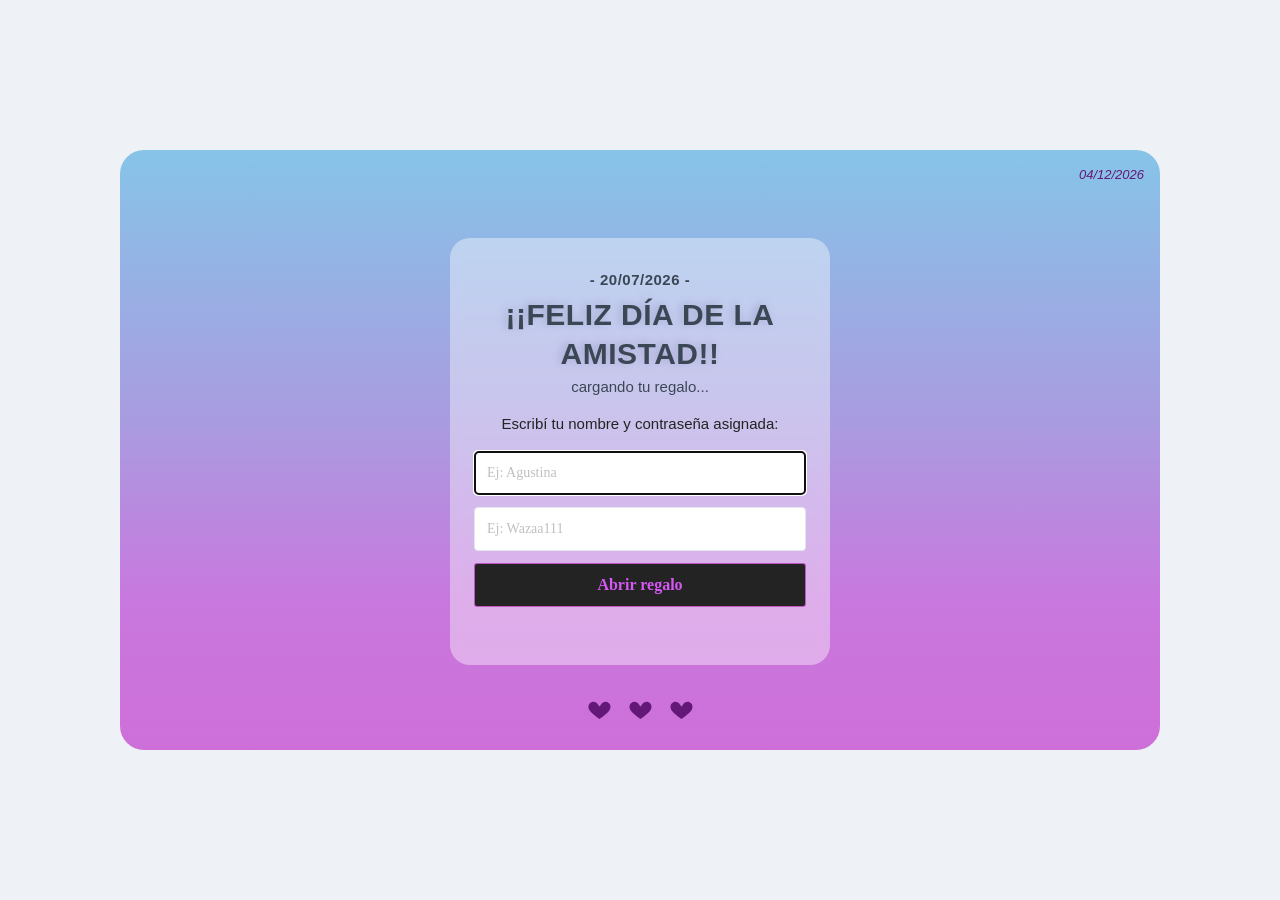
<file: index.html>
<!DOCTYPE html>
<html lang="es">
<head>
<meta charset="UTF-8">
<meta name="viewport" content="width=device-width, initial-scale=1.0">
<title>Sorpresa: Login</title>
<link rel="icon" type="image/svg+xml" href="data:image/svg+xml,%3Csvg xmlns='http://www.w3.org/2000/svg' viewBox='0 0 24 24' fill='%23631878'%3E%3Cpath d='M20 7h-3.17A3 3 0 1 0 12 4.83 3 3 0 1 0 7.17 7H4v4h16V7zM4 13v6a2 2 0 0 0 2 2h5v-8H4zm9 0v8h5a2 2 0 0 0 2-2v-6h-7z'/%3E%3C/svg%3E">
<link rel="stylesheet" href="stylelogin.css">
</head>
<body>

	<svg style="display:none">
	<symbol id="icon-corazon" viewBox="0 0 24 24">
		<path d="M12 21s-6.716-4.35-9.428-8.06C.6 10.02 1.2 6.6 4.2 5.1c2.4-1.2 5 .1 6.3 2.1.5.7.9 1.4 1.5 1.9.6-.5 1-1.2 1.5-1.9 1.3-2 3.9-3.3 6.3-2.1 3 1.5 3.6 4.92 1.63 7.84C18.72 16.65 12 21 12 21z"/>
	</symbol>
</svg>

<div class="container-1">

	<div class="rectangle-27">
		<span class="paragraph-33" id="fecha"></span>
	</div>

	<div class="login-card">
		<p class="fecha-amistad">- 20/07/2026 -</p>
		<h1 class="header-2">¡¡FELIZ DÍA DE LA AMISTAD!!</h1>
		<p class="subtitulo">cargando tu regalo...</p>

		<p class="paragraph-13">Escribí tu nombre y contraseña asignada:</p>

		<form class="container-2" id="login-form">
			<input class="text-input-1" type="text" name="nombre" placeholder="Ej: Agustina" autofocus required>
			<input class="text-input-2" type="password" name="clave" placeholder="Ej: Wazaa111" autocomplete="off" required>
			<button class="button-2" type="submit">Abrir regalo</button>
			<p class="error-msg" id="error-msg"></p>
		</form>
	</div>

	<div class="hearts-row">
		<svg class="favorite-icon"><use href="#icon-corazon"/></svg>
		<svg class="favorite-icon"><use href="#icon-corazon"/></svg>
		<svg class="favorite-icon"><use href="#icon-corazon"/></svg>
	</div>

	<div class="spinner-overlay" id="spinner-overlay">
		<div class="spinner"></div>
		<span class="spinner-texto">Abriendo tu regalo...</span>
	</div>

</div>

<script>
	// ─────────────────────────────────────────────────────────
	// LISTA DE AMIGOS Y CONTRA
	// clave = nombre en minúsculas, sin acentos ni espacios de más.
	// display = cómo se muestra el nombre en la dedicatoria.
	// ─────────────────────────────────────────────────────────
	const USERS = {
		pablo:    { password: "Flama69",            display: "Pablo, mi bro" },
		caro:     { password: "MiAmor123",          display: "Carolina, mi esposa" },
		lucas:    { password: "676767",             display: "Culas DonDona" },
		maxi:     { password: ":P",                 display: "Máximo Amoniáco" },
		julian:   { password: "QueMandaChat",       display: "Shulian Patrón" },
		ismael:   { password: "ChessYFalopa",       display: "Ismael" },
		nicolas:  { password: "AguanteBoquitaPa",   display: "Nicolás petit" },
		daneri:   { password: "quieroqueque",       display: "Thiago Danegri" },
		armengol: { password: "SoyReGay",           display: "Thiago ArmenGol" },
		valeria:  { password: "ValentinaAhre",      display: "Valuuuu" },
		kamil:    { password: "ChocolateMilka",     display: "Milka" },
		cabros:   { password: "Wachin",             display: "Los Cabros" },
	};

	const TIEMPO_SPINNER_MS = 1200;

	// muestra la fecha hoy
	function mostrarFechaHoy() {
		const hoy = new Date();
		const dd = String(hoy.getDate()).padStart(2, '0');
		const mm = String(hoy.getMonth() + 1).padStart(2, '0');
		document.getElementById('fecha').textContent = `${dd}/${mm}/${hoy.getFullYear()}`;
	}

	// normaliza texto y comparaencasa ahre
	function normalizar(texto) {
		return texto
			.trim()
			.toLowerCase()
			.normalize('NFD')
			.replace(/[\u0300-\u036f]/g, '');
	}

	function manejarLogin(e) {
		e.preventDefault();

		const idUsuario = normalizar(this.nombre.value);
		const usuario = USERS[idUsuario];
		const claveIngresada = this.clave.value.trim();
		const errorMsg = document.getElementById('error-msg');

		if (!usuario || usuario.password !== claveIngresada) {
			errorMsg.textContent = 'Ta mal pero no tan mal, escribí bien, gil.';
			return;
		}

		// "id" es la clave y se usa en index.html para
		// mostrar el texto y la foto personalizados de c/u.
		sessionStorage.setItem('nombreInvitado', usuario.display);
		sessionStorage.setItem('idInvitado', idUsuario);
		document.getElementById('spinner-overlay').classList.add('activo');

		setTimeout(() => {
			window.location.replace(`cartagift.html?id=${idUsuario}&nombre=${encodeURIComponent(usuario.display)}`);
		}, TIEMPO_SPINNER_MS);
	}

	mostrarFechaHoy();
	document.getElementById('login-form').addEventListener('submit', manejarLogin);
</script>

</body>
</html>
</file>
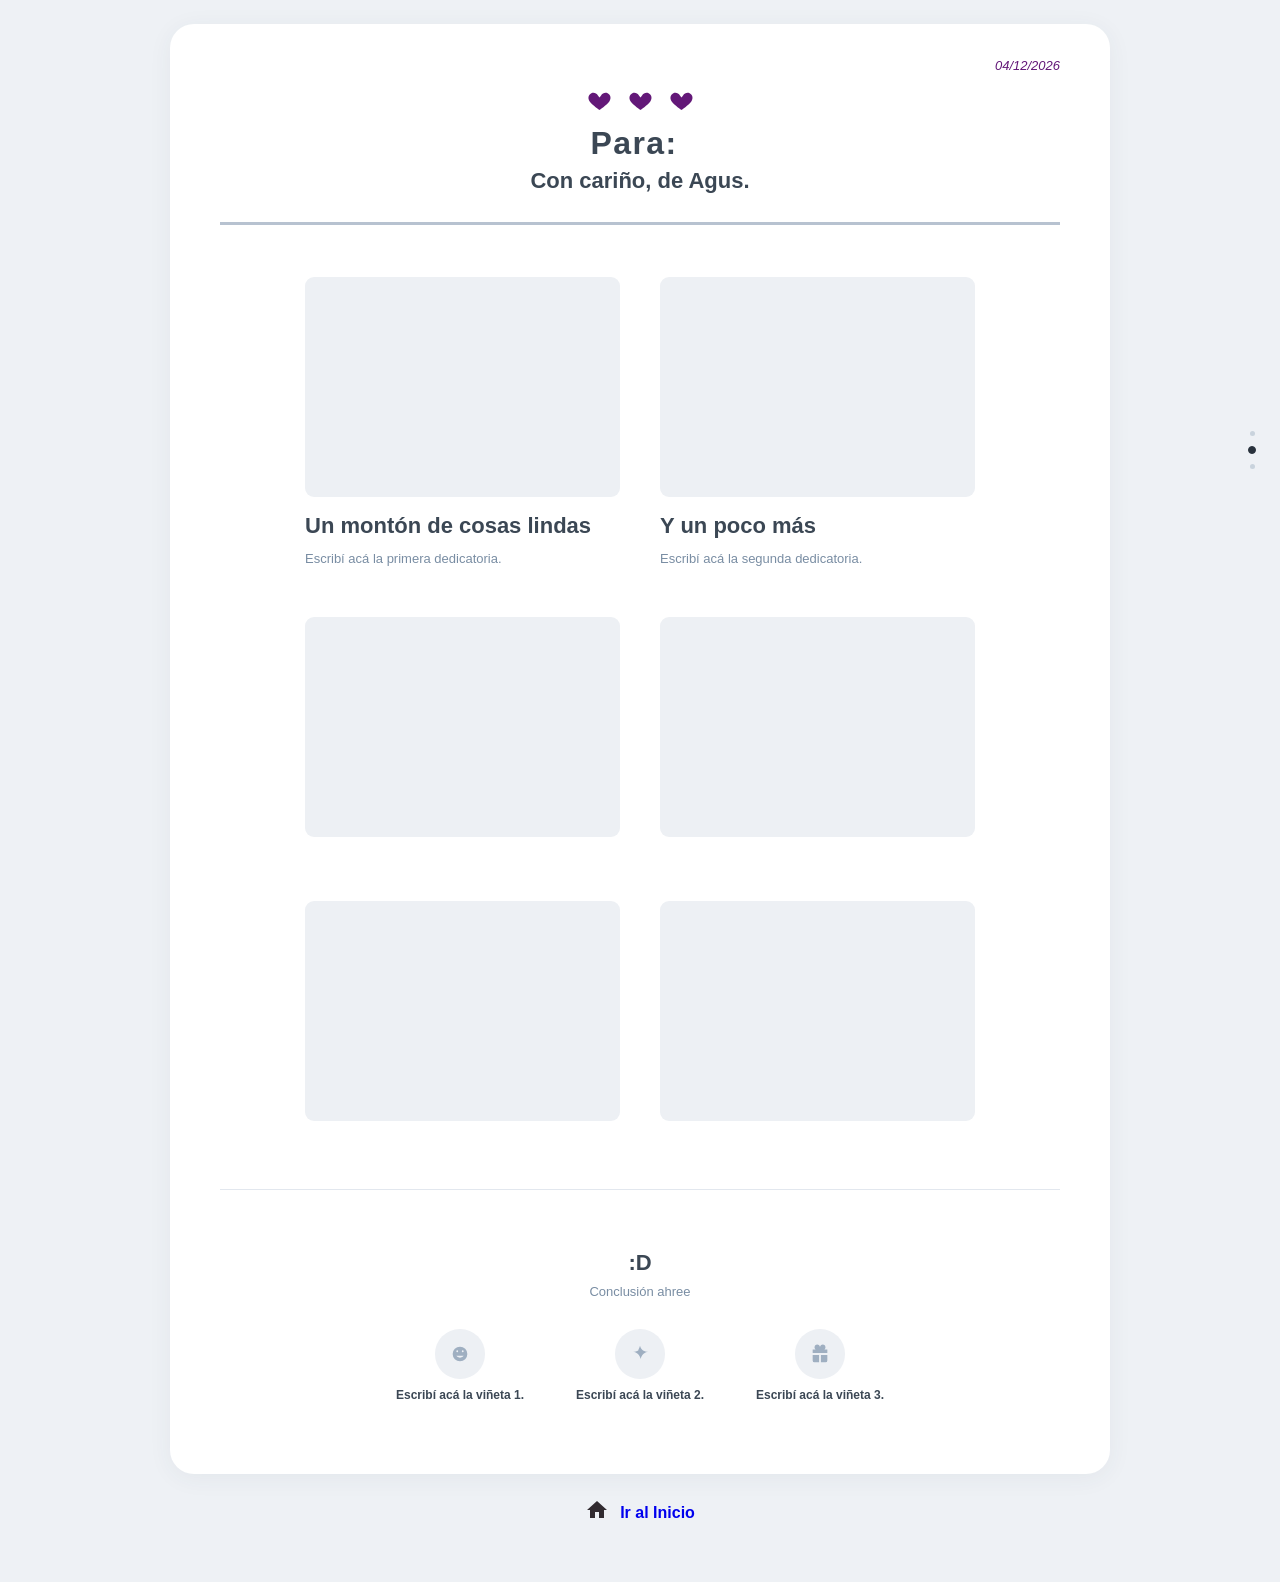
<file: cartagift.html>
<!DOCTYPE html>
<html lang="es">
<head>
<meta charset="UTF-8">
<meta name="viewport" content="width=device-width, initial-scale=1.0">
<title>Tu regalo</title>
<link rel="icon" type="image/svg+xml" href="data:image/svg+xml,%3Csvg xmlns='http://www.w3.org/2000/svg' viewBox='0 0 24 24' fill='%23631878'%3E%3Cpath d='M20 7h-3.17A3 3 0 1 0 12 4.83 3 3 0 1 0 7.17 7H4v4h16V7zM4 13v6a2 2 0 0 0 2 2h5v-8H4zm9 0v8h5a2 2 0 0 0 2-2v-6h-7z'/%3E%3C/svg%3E">
<link rel="stylesheet" href="style.css">
</head>
<body>

	<svg style="display:none">
	<symbol id="icon-corazon" viewBox="0 0 24 24">
		<path d="M12 21s-6.716-4.35-9.428-8.06C.6 10.02 1.2 6.6 4.2 5.1c2.4-1.2 5 .1 6.3 2.1.5.7.9 1.4 1.5 1.9.6-.5 1-1.2 1.5-1.9 1.3-2 3.9-3.3 6.3-2.1 3 1.5 3.6 4.92 1.63 7.84C18.72 16.65 12 21 12 21z"/>
	</symbol>
</svg>

<div class="marco-blanco">
<div class="page">

	<div class="rectangle-27">
		<span class="paragraph-33" id="fecha"></span>
	</div>

	<div class="hearts-row">
		<svg class="favorite-icon"><use href="#icon-corazon"/></svg>
		<svg class="favorite-icon"><use href="#icon-corazon"/></svg>
		<svg class="favorite-icon"><use href="#icon-corazon"/></svg>
	</div>

	<div class="dedicatoria" id="sec-dedicatoria">
		<p class="header-2">
			<span class="para-label">Para:</span>
			<span class="desti" id="destinatario"></span>
		</p>
		<p class="con-carino">Con cariño, de Agus.</p>
	</div>

	<div class="rectangle-divider divisor-fuerte"></div>

	<div class="container-5-row" id="sec-cards">
		<div class="card">
			<div class="image-placeholder" id="foto-1"></div>
			<h3 class="card-titulo" id="titulo-1"></h3>
			<p class="card-texto" id="texto-1"></p>
		</div>
		<div class="card">
			<div class="image-placeholder" id="foto-2"></div>
			<h3 class="card-titulo" id="titulo-2"></h3>
			<p class="card-texto" id="texto-2"></p>
		</div>
		<div class="card">
			<div class="image-placeholder" id="foto-3"></div>
			<h3 class="card-titulo" id="titulo-3"></h3>
		</div>
		<div class="card">
			<div class="image-placeholder" id="foto-4"></div>
			<h3 class="card-titulo" id="titulo-4"></h3>
		</div>
		<div class="card">
			<div class="image-placeholder" id="foto-5"></div>
			<h3 class="card-titulo" id="titulo-5"></h3>
		</div>
		<div class="card">
			<div class="image-placeholder" id="foto-6"></div>
			<h3 class="card-titulo" id="titulo-6"></h3>
		</div>
	</div>

	<div class="rectangle-divider"></div>

	<div class="container-2" id="sec-detalles">
		<h3 class="header-10">:D</h3>
		<p class="paragraph-21">Conclusión ahree </p>

		<div class="features-row">
			<div class="feature">
				<div class="feature-circulo">
					<svg class="feature-icono" viewBox="0 0 24 24"><path d="M20 12a8 8 0 1 1-16 0 8 8 0 0 1 16 0zM9 10a1 1 0 1 0 0-2 1 1 0 0 0 0 2zm6 0a1 1 0 1 0 0-2 1 1 0 0 0 0 2zM8 14s1.5 2 4 2 4-2 4-2"/></svg>
				</div>
				<p class="feature-label" id="detalle-1"></p>
			</div>
			<div class="feature">
				<div class="feature-circulo">
					<svg class="feature-icono" viewBox="0 0 24 24"><path d="M12 3c.6 2.4 1.7 4.1 3.3 5.1 1.6 1 3.5 1.4 5.7 1.4-2.2.4-4 1.1-5.4 2.4-1.4 1.3-2.4 3.1-2.9 5.5-.5-2.4-1.5-4.2-2.9-5.5-1.4-1.3-3.2-2-5.4-2.4 2.2 0 4.1-.4 5.7-1.4C10.3 7.1 11.4 5.4 12 3z"/></svg>
				</div>
				<p class="feature-label" id="detalle-2"></p>
			</div>
			<div class="feature">
				<div class="feature-circulo">
					<svg class="feature-icono" viewBox="0 0 24 24"><path d="M20 7h-3.17A3 3 0 1 0 12 4.83 3 3 0 1 0 7.17 7H4v4h16V7zM4 13v6a2 2 0 0 0 2 2h5v-8H4zm9 0v8h5a2 2 0 0 0 2-2v-6h-7z"/></svg>
				</div>
				<p class="feature-label" id="detalle-3"></p>
			</div>
		</div>
	</div>

</div>
</div>

<div class="dots" id="dots"></div>

<a href="index.html" class="home-link">
	<svg class="home-icon" viewBox="0 0 24 24" fill="currentColor">
		<path d="M10 20v-6h4v6h5v-8h3L12 3 2 12h3v8z"/>
	</svg>
	<span>Ir al Inicio</span>
</a>

<script>
	// invitados: id = clave usada en USERS (index.html), display = texto de "Para:"
	const DEFAULT = {
		titulo1: "Un montón de cosas lindas", texto1: "Escribí acá la primera dedicatoria.", foto1: "",
		titulo2: "Y un poco más", texto2: "Escribí acá la segunda dedicatoria.", foto2: "",
		detalle1: "Escribí acá la viñeta 1.", detalle2: "Escribí acá la viñeta 2.", detalle3: "Escribí acá la viñeta 3.",
	};

	const CONTENIDOS = {
		pablo:    { titulo1: "LOS QUIERO UN MONTÓN HDP", texto1: "Escribí acá la dedicatoria para Pablo.", foto1: "img/cabros/all.jpeg", titulo2: "Y van muchos años más", texto2: "Escribí acá la segunda parte.", foto2: "", detalle1: "Escribí acá la viñeta 1 de Pablo.", detalle2: "Escribí acá la viñeta 2 de Pablo.", detalle3: "Escribí acá la viñeta 3 de Pablo." },
		caro:     { ...DEFAULT },
		lucas:    { ...DEFAULT },
		maxi:     { ...DEFAULT },
		julian:   { ...DEFAULT },
		ismael:   { ...DEFAULT },
		nicolas:  { ...DEFAULT },
		daneri:   { ...DEFAULT },
		armengol: { ...DEFAULT },
		valeria:  { ...DEFAULT },
		cabros:   { titulo1: "Muy Feliz Día del Amigo!!", texto1: "Me alega tenerlos a todos ustedes como amigos, son muy buena compañía, son chistosos, son auténticos y un muy lindo grupo todos estos años (y espero que más). Son todos diferentes y tienen sus particularidades, como algunos más tranquilos otros más bulliciosos, otros más enojones o los timberos de mrd que juegan al Poker conmigo JAJA", foto1: "img/cabros/all.jpg" , titulo2: "LOS  QUIERO UN MONTÓN CABROSSS", texto2: "Manga de geis: Los valoro mucho, gracias por todas las sonrisas que me sacan con sus giladas sobretodo cuando estoy mal. Intento siempre estar para ustedes cuando necesiten, esten mal o bien, intento estar a pesar de ser una amistad media ausente KJASKJSA		|| Posdata: Sorry por hacerlos esperar x su regalo (sorpresa), seguro me voy a atrasar en terminar y mostrarles esto. :)", foto2: "img/cabros/all2.jpg", detalle1: "Los quiero geis", detalle2: "Gracias X todo", detalle3: "Nunca dejen de ser geis", foto3: "img/cabros/all3.jpg", foto4: "img/cabros/all4.jpg", foto5: "img/cabros/all5.jpg", foto6: "img/cabros/all6.jpg" },
	};

	function mostrarFechaHoy() {
		const hoy = new Date();
		const dd = String(hoy.getDate()).padStart(2, '0');
		const mm = String(hoy.getMonth() + 1).padStart(2, '0');
		document.getElementById('fecha').textContent = `${dd}/${mm}/${hoy.getFullYear()}`;
	}

	function mostrarContenidoInvitado() {
		const params = new URLSearchParams(window.location.search);
		const id = sessionStorage.getItem('idInvitado') || params.get('id') || '';
		const nombre = sessionStorage.getItem('nombreInvitado') || params.get('nombre');
		if (nombre) document.getElementById('destinatario').textContent = nombre;

		const c = CONTENIDOS[id] || DEFAULT;
		document.getElementById('titulo-1').textContent = c.titulo1;
		document.getElementById('texto-1').textContent = c.texto1;
		document.getElementById('titulo-2').textContent = c.titulo2;
		document.getElementById('texto-2').textContent = c.texto2;
		if (c.foto1) document.getElementById('foto-1').style.backgroundImage = `url('${c.foto1}')`;
		if (c.foto2) document.getElementById('foto-2').style.backgroundImage = `url('${c.foto2}')`;
		if (c.foto3) document.getElementById('foto-3').style.backgroundImage = `url('${c.foto3}')`;
		if (c.foto4) document.getElementById('foto-4').style.backgroundImage = `url('${c.foto4}')`;
		if (c.foto5) document.getElementById('foto-5').style.backgroundImage = `url('${c.foto5}')`;
		if (c.foto6) document.getElementById('foto-6').style.backgroundImage = `url('${c.foto6}')`;



		document.getElementById('detalle-1').textContent = c.detalle1;
		document.getElementById('detalle-2').textContent = c.detalle2;
		document.getElementById('detalle-3').textContent = c.detalle3;
	}

	// dots fijos de navegación: uno por sección (dedicatoria, tarjetas, detalles)
	function iniciarDots() {
		const secciones = ['sec-dedicatoria', 'sec-cards', 'sec-detalles'].map(id => document.getElementById(id));
		const dotsContainer = document.getElementById('dots');

		const dots = secciones.map((seccion, i) => {
			const dot = document.createElement('div');
			dot.className = i === 0 ? 'circle-12' : 'circle-dot';
			dot.addEventListener('click', () => seccion.scrollIntoView({ behavior: 'smooth', block: 'start' }));
			dotsContainer.appendChild(dot);
			return dot;
		});

		function actualizarDotActivo() {
			const centro = window.scrollY + window.innerHeight / 2;
			const activo = secciones.reduce((masCercano, seccion, i) => {
				const distancia = Math.abs(seccion.offsetTop + seccion.offsetHeight / 2 - centro);
				const distanciaActual = Math.abs(secciones[masCercano].offsetTop + secciones[masCercano].offsetHeight / 2 - centro);
				return distancia < distanciaActual ? i : masCercano;
			}, 0);
			dots.forEach((dot, i) => dot.className = i === activo ? 'circle-12' : 'circle-dot');
		}

		let scrollTimeout;
		window.addEventListener('scroll', () => {
			clearTimeout(scrollTimeout);
			scrollTimeout = setTimeout(actualizarDotActivo, 50);
		});
		actualizarDotActivo();
	}

	mostrarFechaHoy();
	mostrarContenidoInvitado();
	iniciarDots();
</script>

</body>
</html>
</file>
<file: stylelogin.css>
:root {
	--fondo: #EEF1F5;
	--violeta: #631878;
	--texto-oscuro: #232323;
	--texto-titulo: #3B4754;
	--boton-borde: #CB58CDF2;
	--boton-texto: #D757F6;
}

* {
	box-sizing: border-box;
	margin: 0;
	padding: 0;
}

body {
	min-height: 100vh;
	display: flex;
	align-items: center;
	justify-content: center;
	background: var(--fondo);
	font-family: "Helvetica", Arial, sans-serif;
	padding: 20px;
}

.container-1 {
	position: relative;
	width: 92%;
	max-width: 1040px;
	background: linear-gradient(180deg, #86C4E8 0%, #A99CE0 45%, #C878DE 75%, #CE6FD8 100%);
	border-radius: 24px;
	line-height: 1.3;
	text-align: center;
	display: flex;
	flex-direction: column;
	align-items: center;
	padding: clamp(28px, 6vw, 48px) clamp(16px, 5vw, 32px) 28px;
}

.rectangle-27 {
	position: absolute;
	top: 14px;
	right: 16px;
}

.paragraph-33 {
	color: var(--violeta);
	font-style: italic;
	font-size: 13px;
}

.login-card {
	width: 100%;
	max-width: 380px;
	margin: clamp(24px, 6vw, 40px) auto 0;
	background: rgba(255, 255, 255, 0.4);
	backdrop-filter: blur(6px);
	border-radius: 20px;
	padding: clamp(20px, 5vw, 32px) clamp(16px, 4vw, 24px);
	display: flex;
	flex-direction: column;
	align-items: center;
}

.fecha-amistad {
	color: var(--texto-titulo);
	font-weight: 700;
	font-size: 15px;
	letter-spacing: 0.5px;
	margin-bottom: 6px;
}

.header-2 {
	width: 100%;
	filter: drop-shadow(-3px -1px 4px #1C0C4F30);
	color: var(--texto-titulo);
	font-weight: bold;
	font-size: clamp(20px, 5.5vw, 30px);
	line-height: 1.3;
	letter-spacing: 0.5px;
}

.subtitulo {
	margin-top: 4px;
	color: var(--texto-titulo);
	font-size: 15px;
}

.paragraph-13 {
	margin-top: 16px;
	color: var(--texto-oscuro);
	font-size: 15px;
	line-height: 1.5;
}

.container-2 {
	width: 100%;
	margin-top: 16px;
	display: flex;
	flex-direction: column;
	align-items: center;
	gap: 12px;
}

.text-input-1,
.text-input-2 {
	width: 100%;
	height: 44px;
	padding: 4px 12px;
	background: #FFFFFF;
	border: 1px solid #E2E7EE;
	border-radius: 4px;
	color: var(--texto-oscuro);
	font-family: "Hepta Slab", serif;
	font-size: 14px;
	text-align: left;
}

.text-input-1::placeholder,
.text-input-2::placeholder {
	color: #C0C0C0;
}

.button-2 {
	width: 100%;
	height: 44px;
	background: var(--texto-oscuro);
	border: 1px solid var(--boton-borde);
	border-radius: 3px;
	color: var(--boton-texto);
	font-family: "Hepta Slab", serif;
	font-weight: bold;
	font-size: 16px;
	cursor: pointer;
}

.button-2:hover {
	opacity: 0.85;
}

.error-msg {
	min-height: 14px;
	color: #A3272E;
	font-size: 12px;
	font-weight: 700;
}

.hearts-row {
	margin-top: clamp(20px, 5vw, 32px);
	display: flex;
	gap: 16px;
}

.favorite-icon {
	width: 25px;
	height: 25px;
	fill: var(--violeta);
}

/* pantalla de carga: cubre toda la ventana, no solo la tarjeta del login */
.spinner-overlay {
	position: fixed;
	inset: 0;
	background: rgba(35, 35, 35, 0.15);
	backdrop-filter: blur(2px);
	display: none;
	align-items: center;
	justify-content: center;
	flex-direction: column;
	gap: 14px;
	z-index: 100;
}

.spinner-overlay.activo {
	display: flex;
}

.spinner {
	width: 46px;
	height: 46px;
	border: 4px solid #FFFFFF80;
	border-top: 4px solid var(--violeta);
	border-radius: 50%;
	animation: girar 0.8s linear infinite;
}

.spinner-texto {
	color: #FFFFFF;
	font-weight: 700;
	font-size: 14px;
	text-shadow: 0 1px 3px #1C0C4F80;
}

@keyframes girar {
	to { transform: rotate(360deg); }
}
</file>
<file: style.css>
:root {
	--fondo: #EEF1F5;
	--violeta: #631878;
	--texto-oscuro: #3B4754;
	--texto-suave: #798DA3;
	--gris-claro: #EDF0F4;
	--gris-medio: #9FAFC1;
	--borde-punto: #C9D3DD;
}

* {
	box-sizing: border-box;
	margin: 0;
	padding: 0;
}

body {
	background: var(--fondo);
	font-family: "Helvetica", Arial, sans-serif;
	padding: 24px 16px 60px;
}

/* rectángulo blanco detrás del contenido, con margen lateral (~50px) */
.marco-blanco {
	max-width: 940px;
	margin: 0 auto;
	background: #FFFFFF;
	border-radius: 24px;
	padding: 40px 50px;
	box-shadow: 0 4px 24px rgba(59, 71, 84, 0.06);
}

.page {
	position: relative;
	width: 100%;
	max-width: 840px;
	margin: 0 auto;
}

.rectangle-27 {
	position: absolute;
	top: -8px;
	right: 0;
}

.paragraph-33 {
	color: var(--violeta);
	font-style: italic;
	font-size: 13px;
}

.hearts-row {
	display: flex;
	justify-content: center;
	gap: 16px;
	padding-top: 24px;
}

.favorite-icon {
	width: 25px;
	height: 25px;
	fill: var(--violeta);
}

/* Para: / nombre / dedicatoria */
.dedicatoria {
	width: 100%;
	max-width: 678px;
	margin: 12px auto 0;
	display: flex;
	flex-direction: column;
	align-items: center;
	text-align: center;
}

.header-2 {
	width: 100%;
	color: var(--texto-oscuro);
	font-weight: bold;
	font-size: 32px;
	letter-spacing: 1.35px;
	display: flex;
	align-items: center;
	justify-content: center;
	flex-wrap: wrap;
	gap: 12px;
}

.para-label {
	flex-shrink: 0;
}

.desti{
	color: var(--violeta);
	font-family: "Hurricane", cursive;
	font-size: 38px;
	font-style: italic;
	line-height: 1;
}

.con-carino {
	width: 100%;
	margin-top: 6px;
	color: var(--texto-oscuro);
	font-weight: 700;
	font-size: 22px;
}

.rectangle-divider {
	width: 100%;
	margin: 28px 0;
	border-top: 1px solid #E2E7EE;
}
.divisor-fuerte {
	border-top: 3px solid #B7C2D0;
}
.container-5-row {
	width: 100%;
	max-width: 678px;
	margin: 0 auto;
	display: grid;
	grid-template-columns: 1fr 1fr;
	gap: 0 32px;
}

.card {
	width: 100%;
	padding: 24px 4px;
	text-align: left;
}

.image-placeholder {
	width: 100%;
	height: 220px;
	background: var(--gris-claro) center / cover no-repeat;
	border-radius: 9px;
}

.card-titulo {
	color: var(--texto-oscuro);
	font-weight: 700;
	font-size: 22px;
	line-height: 1.2;
	margin-top: 16px;
}

.card-texto {
	color: var(--texto-suave);
	font-size: 13px;
	line-height: 1.5;
	margin-top: 10px;
}

/* dots fijos: navegan toda la página, siempre visibles a la derecha */
.dots {
	position: fixed;
	right: 24px;
	top: 50%;
	transform: translateY(-50%);
	display: flex;
	flex-direction: column;
	align-items: center;
	gap: 10px;
	z-index: 50;
}

.circle-12,
.circle-dot {
	border-radius: 50%;
	cursor: pointer;
	transition: background 0.2s ease;
}

.circle-12 {
	width: 8px;
	height: 8px;
	background: #29323D;
	border: 1px solid #29323D;
}

.circle-dot {
	width: 5px;
	height: 5px;
	background: var(--borde-punto);
}

.circle-dot:hover {
	background: var(--gris-medio);
}

/* bloque EXTRA inf */
.container-2 {
	width: 100%;
	max-width: 678px;
	margin: 0 auto;
	padding: 32px 16px;
	text-align: center;
}

.header-10 {
	color: var(--texto-oscuro);
	font-weight: 700;
	font-size: 22px;
	line-height: 1.2;
}

.paragraph-21 {
	max-width: 365px;
	margin: 8px auto 0;
	color: var(--texto-suave);
	font-size: 13px;
	line-height: 1.3;
}

.features-row {
	margin-top: 28px;
	display: flex;
	flex-wrap: wrap;
	justify-content: center;
	gap: 24px 40px;
}

.feature {
	display: flex;
	flex-direction: column;
	align-items: center;
	gap: 10px;
}

.feature-circulo {
	width: 49.341px;
	height: 49.341px;
	border-radius: 50%;
	background: var(--gris-claro);
	display: flex;
	align-items: center;
	justify-content: center;
}

.feature-icono {
	width: 22px;
	height: 22px;
	fill: var(--gris-medio);
}

.feature-label {
	width: 140px;
	color: var(--texto-oscuro);
	font-weight: 700;
	font-size: 12px;
	line-height: 1.1;
	text-align: center;
}

.home-link {
	display: flex;
	justify-content: center;
	align-items: flex-end;
	gap: 11px;
	text-decoration: none;
	font-weight: bold;
	margin-top: 24px;
}

.home-icon {
	width: 24px;
	height: 24px;
	color: #312b30;
	transition: color 0.3s ease;
}

.home-link:hover .home-icon {
	color: var(--gris-medio);
}

/*RESPONSIVE*/
@media (max-width: 700px) {
	.marco-blanco {
		padding: 24px 16px;
		border-radius: 16px;
	}

	.container-5-row {
		grid-template-columns: 1fr;
		gap: 0;
	}

	.header-2 {
		font-size: 24px;
		gap: 8px;
	}

	.desti{
		font-size: 26px;
	}

	.con-carino {
		font-size: 18px;
	}

	.image-placeholder {
		height: 160px;
	}

	.card-titulo,
	.header-10 {
		font-size: 19px;
	}

	.dots {
		right: auto;
		left: 50%;
		top: auto;
		bottom: 16px;
		transform: translateX(-50%);
		flex-direction: row;
		background: rgba(255, 255, 255, 0.85);
		padding: 6px 10px;
		border-radius: 20px;
		box-shadow: 0 2px 8px rgba(0, 0, 0, 0.08);
	}
}
</file>
